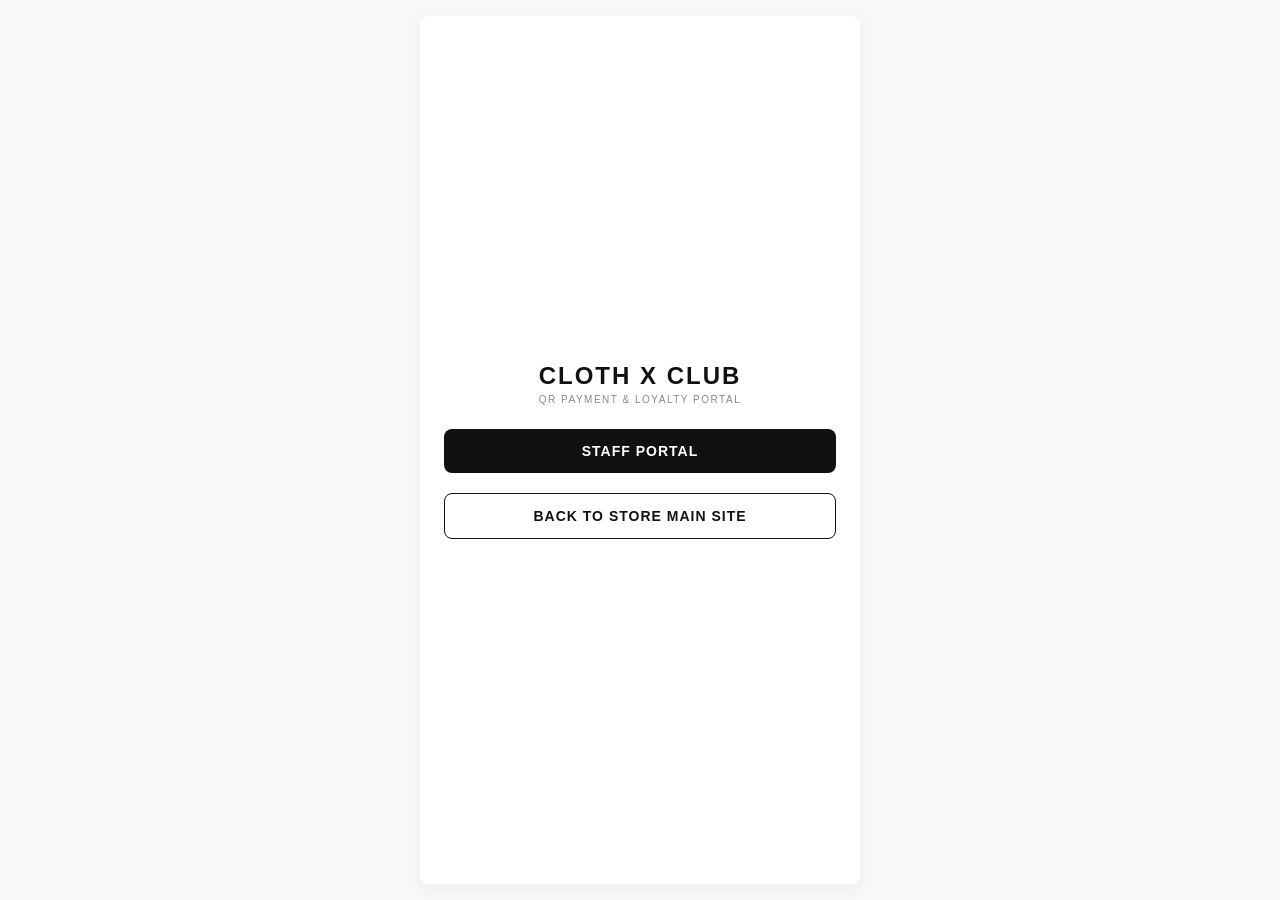
<file: index.html>
<!DOCTYPE html>
<html lang="en">
<head>
  <meta charset="UTF-8">
  <meta name="viewport" content="width=device-width, initial-scale=1.0">
  <title>CLOTH X CLUB - QR Portal</title>
  <link rel="stylesheet" href="assets/style.css">
</head>
<body>
  <div class="cxc-container" style="justify-content: center; text-align: center;">
    <div class="cxc-brand">CLOTH X CLUB</div>
    <div class="cxc-tagline" style="margin-bottom: 24px;">QR PAYMENT & LOYALTY PORTAL</div>

    <a href="staff.html" class="cxc-btn" style="margin-bottom: 12px;">Staff Portal</a>
    <a href="../index.html" class="cxc-btn cxc-btn-secondary">Back to Store Main Site</a>
  </div>
</body>
</html>
</file>
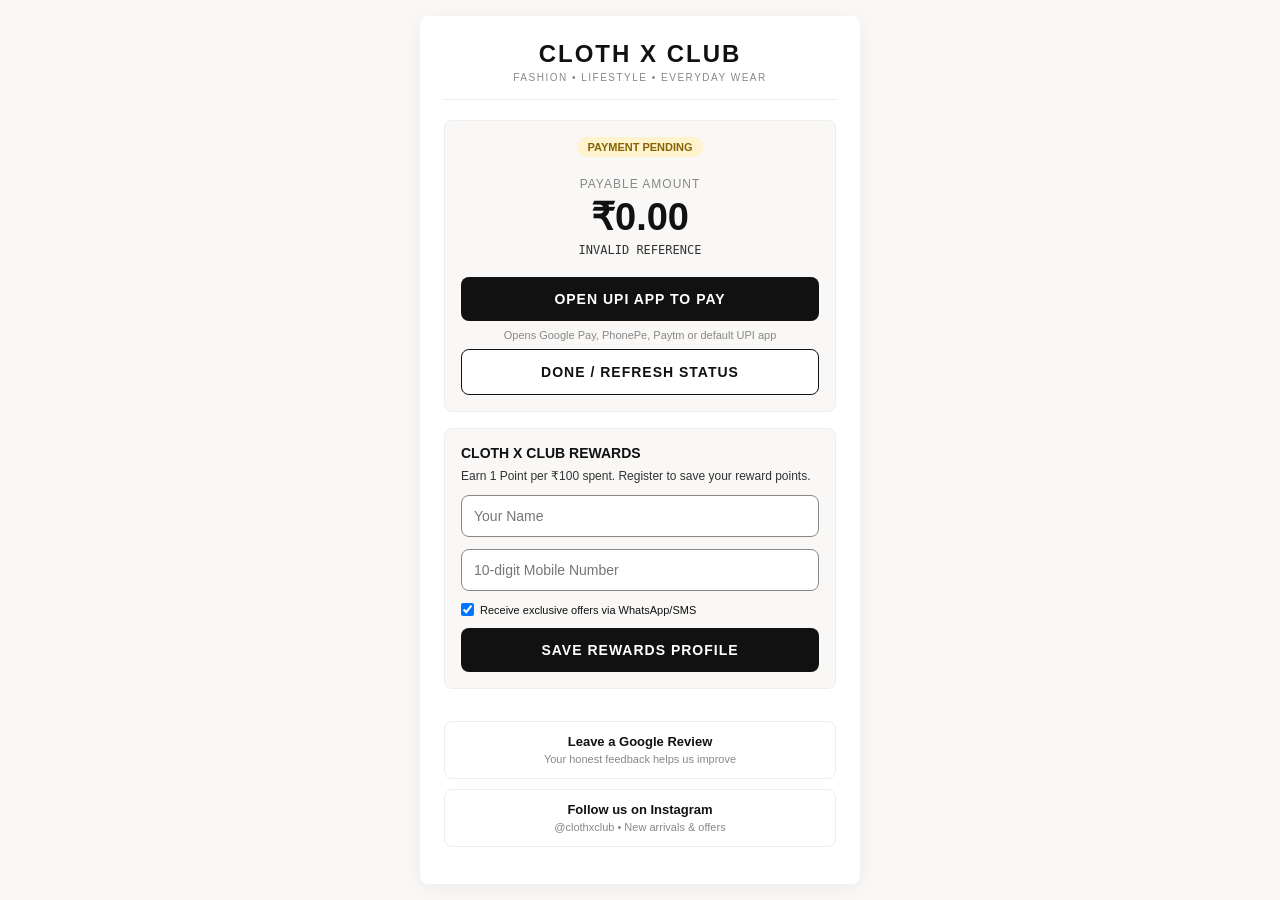
<file: pay.html>
<!DOCTYPE html>
<html lang="en">
<head>
  <meta charset="UTF-8">
  <meta name="viewport" content="width=device-width, initial-scale=1.0">
  <title>CLOTH X CLUB - Checkout</title>
  <link rel="stylesheet" href="assets/style.css">
  <script src="assets/config.js"></script>
</head>
<body>
  <div class="cxc-container">
    <div class="cxc-header">
      <div class="cxc-brand">CLOTH X CLUB</div>
      <div class="cxc-tagline">FASHION • LIFESTYLE • EVERYDAY WEAR</div>
    </div>

    <!-- Amount Card -->
    <div class="cxc-card">
      <div style="text-align: center;">
        <span id="payStatusBadge" class="cxc-status-badge badge-pending">PAYMENT PENDING</span>
      </div>

      <div class="cxc-amount-box">
        <div class="cxc-amount-label">Payable Amount</div>
        <div class="cxc-amount-val" id="payAmount">₹0.00</div>
        <div class="cxc-ref" id="payRef">CXC-XXXXXX</div>
      </div>

      <a id="upiBtn" href="#" class="cxc-btn">OPEN UPI APP TO PAY</a>
      <p style="font-size:11px; text-align:center; color:var(--cxc-gray-mid); margin-top:8px;">
        Opens Google Pay, PhonePe, Paytm or default UPI app
      </p>
      
      <button class="cxc-btn cxc-btn-secondary" onclick="checkStatusManual()">DONE / REFRESH STATUS</button>
    </div>

    <!-- Registration & Loyalty Card -->
    <div class="cxc-card">
      <div class="cxc-label" style="font-size: 14px; margin-bottom: 8px;">CLOTH X CLUB REWARDS</div>
      <p style="font-size: 12px; color: var(--cxc-gray-dark); margin-bottom: 12px;">
        Earn 1 Point per ₹100 spent. Register to save your reward points.
      </p>

      <div id="regForm">
        <input type="text" id="regName" class="cxc-input" placeholder="Your Name">
        <input type="tel" id="regMobile" class="cxc-input" placeholder="10-digit Mobile Number" maxlength="10">
        
        <label style="font-size: 11px; display: flex; align-items: center; gap: 6px; margin-bottom: 12px;">
          <input type="checkbox" id="mktConsent" checked> Receive exclusive offers via WhatsApp/SMS
        </label>

        <button class="cxc-btn" onclick="registerCustomer()">Save Rewards Profile</button>
      </div>

      <div id="regSuccess" class="hidden" style="text-align:center; padding:10px 0;">
        <p style="font-weight:700; color:var(--cxc-green); font-size:14px;">Rewards Profile Linked!</p>
        <p style="font-size:12px; margin-top:4px;">Current Balance: <strong id="userPoints">0</strong> Points</p>
      </div>
    </div>

    <!-- Community & Feedback -->
    <div class="cxc-social-section">
      <a id="reviewLink" href="#" target="_blank" class="cxc-social-card">
        <strong>Leave a Google Review</strong>
        <span style="font-size: 11px; color: var(--cxc-gray-mid);">Your honest feedback helps us improve</span>
      </a>

      <a id="instaLink" href="#" target="_blank" class="cxc-social-card">
        <strong>Follow us on Instagram</strong>
        <span style="font-size: 11px; color: var(--cxc-gray-mid);">@clothxclub • New arrivals & offers</span>
      </a>
    </div>
  </div>

  <script>
    let billRef = '';
    let currentBill = null;

    window.onload = function() {
      const urlParams = new URLSearchParams(window.location.search);
      billRef = urlParams.get('ref');

      document.getElementById('reviewLink').href = window.CXC_CONFIG.GOOGLE_REVIEW_URL;
      document.getElementById('instaLink').href = window.CXC_CONFIG.INSTAGRAM_URL;

      if (billRef) {
        fetchBillDetails();
      } else {
        document.getElementById('payRef').innerText = 'INVALID REFERENCE';
      }
    };

    function fetchBillDetails() {
      fetch(`${window.CXC_CONFIG.API_URL}?action=bill&ref=${billRef}`)
      .then(res => res.json())
      .then(data => {
        if (data.status === 'success') {
          currentBill = data.bill;
          document.getElementById('payAmount').innerText = `₹${parseFloat(currentBill.netAmount).toFixed(2)}`;
          document.getElementById('payRef').innerText = currentBill.ref;

          if (currentBill.mobile) {
            document.getElementById('regMobile').value = currentBill.mobile;
          }

          if (currentBill.payStatus === 'PAID') {
            markUiPaid();
          } else {
            setupUpiLink(currentBill.netAmount, currentBill.ref);
          }
        }
      });
    }

    function setupUpiLink(amount, ref) {
      const params = new URLSearchParams({
        pa: window.CXC_CONFIG.UPI_ID,
        pn: window.CXC_CONFIG.PAYEE_NAME,
        am: parseFloat(amount).toFixed(2),
        cu: 'INR',
        tn: ref
      });
      document.getElementById('upiBtn').href = 'upi://pay?' + params.toString();
    }

    function checkStatusManual() {
      if (!billRef) return;
      fetchBillDetails();
    }

    function markUiPaid() {
      const badge = document.getElementById('payStatusBadge');
      badge.innerText = 'PAYMENT CONFIRMED';
      badge.className = 'cxc-status-badge badge-paid';
      
      if (currentBill.pointsBalanceAfter !== undefined) {
        document.getElementById('regForm').classList.add('hidden');
        document.getElementById('regSuccess').classList.remove('hidden');
        document.getElementById('userPoints').innerText = currentBill.pointsBalanceAfter;
      }
    }

    function registerCustomer() {
      const name = document.getElementById('regName').value;
      const mobile = document.getElementById('regMobile').value;
      const consent = document.getElementById('mktConsent').checked;

      if (!mobile || mobile.length !== 10) {
        alert('Please enter a valid 10-digit mobile number');
        return;
      }

      fetch(window.CXC_CONFIG.API_URL, {
        method: 'POST',
        headers: { 'Content-Type': 'text/plain' },
        body: JSON.stringify({
          action: 'attachCustomer',
          ref: billRef,
          name: name,
          mobile: mobile,
          marketingConsent: consent
        })
      })
      .then(res => res.json())
      .then(data => {
        if (data.status === 'success') {
          document.getElementById('regForm').classList.add('hidden');
          document.getElementById('regSuccess').classList.remove('hidden');
          document.getElementById('userPoints').innerText = data.pointsBalance;
          alert(data.message);
        } else {
          alert('Error: ' + data.message);
        }
      });
    }
  </script>
</body>
</html>
</file>
<file: assets/style.css>
:root {
  --cxc-black: #111111;
  --cxc-white: #ffffff;
  --cxc-bg: #f9f8f6;
  --cxc-gray-light: #eeeeee;
  --cxc-gray-mid: #888888;
  --cxc-gray-dark: #333333;
  --cxc-accent: #000000;
  --cxc-green: #2e7d32;
  --cxc-radius: 8px;
  --cxc-font: -apple-system, BlinkMacSystemFont, "Segoe UI", Roboto, Helvetica, Arial, sans-serif;
}

* {
  box-sizing: border-box;
  margin: 0;
  padding: 0;
  font-family: var(--cxc-font);
}

body {
  background-color: var(--cxc-bg);
  color: var(--cxc-black);
  display: flex;
  justify-content: center;
  min-height: 100vh;
  padding: 16px;
}

.cxc-container {
  width: 100%;
  max-width: 440px;
  background: var(--cxc-white);
  border-radius: var(--cxc-radius);
  padding: 24px;
  box-shadow: 0 4px 20px rgba(0, 0, 0, 0.05);
  display: flex;
  flex-direction: column;
}

.cxc-header {
  text-align: center;
  border-bottom: 1px solid var(--cxc-gray-light);
  padding-bottom: 16px;
  margin-bottom: 20px;
}

.cxc-brand {
  font-size: 24px;
  font-weight: 800;
  letter-spacing: 2px;
  text-transform: uppercase;
}

.cxc-tagline {
  font-size: 10px;
  letter-spacing: 1.5px;
  color: var(--cxc-gray-mid);
  margin-top: 4px;
  text-transform: uppercase;
}

.cxc-card {
  background: var(--cxc-bg);
  border: 1px solid var(--cxc-gray-light);
  border-radius: var(--cxc-radius);
  padding: 16px;
  margin-bottom: 16px;
}

.cxc-amount-box {
  text-align: center;
  padding: 20px 0;
}

.cxc-amount-label {
  font-size: 12px;
  text-transform: uppercase;
  letter-spacing: 1px;
  color: var(--cxc-gray-mid);
}

.cxc-amount-val {
  font-size: 38px;
  font-weight: 800;
  margin: 4px 0;
}

.cxc-ref {
  font-size: 12px;
  font-family: monospace;
  color: var(--cxc-gray-dark);
}

.cxc-btn {
  width: 100%;
  padding: 14px;
  background: var(--cxc-black);
  color: var(--cxc-white);
  border: none;
  border-radius: var(--cxc-radius);
  font-size: 14px;
  font-weight: 600;
  letter-spacing: 1px;
  cursor: pointer;
  text-transform: uppercase;
  text-align: center;
  text-decoration: none;
  display: inline-block;
  transition: opacity 0.2s;
}

.cxc-btn:hover {
  opacity: 0.9;
}

.cxc-btn-secondary {
  background: var(--cxc-white);
  color: var(--cxc-black);
  border: 1px solid var(--cxc-black);
  margin-top: 8px;
}

.cxc-btn-success {
  background: var(--cxc-green);
}

.cxc-input {
  width: 100%;
  padding: 12px;
  border: 1px solid var(--cxc-gray-mid);
  border-radius: var(--cxc-radius);
  font-size: 14px;
  margin-bottom: 12px;
}

.cxc-label {
  font-size: 12px;
  font-weight: 600;
  margin-bottom: 4px;
  display: block;
  text-transform: uppercase;
}

.cxc-status-badge {
  display: inline-block;
  padding: 4px 10px;
  border-radius: 12px;
  font-size: 11px;
  font-weight: 700;
  text-transform: uppercase;
}

.badge-pending {
  background: #fff3cd;
  color: #856404;
}

.badge-paid {
  background: #d4edda;
  color: #155724;
}

.cxc-qr-box {
  display: flex;
  justify-content: center;
  margin: 16px 0;
}

.cxc-social-section {
  display: flex;
  flex-direction: column;
  gap: 10px;
  margin-top: 16px;
}

.cxc-social-card {
  border: 1px solid var(--cxc-gray-light);
  border-radius: var(--cxc-radius);
  padding: 12px;
  text-align: center;
  text-decoration: none;
  color: var(--cxc-black);
  font-size: 13px;
  background: var(--cxc-white);
}

.cxc-social-card strong {
  display: block;
  margin-bottom: 2px;
}

.hidden {
  display: none !important;
}
</file>
